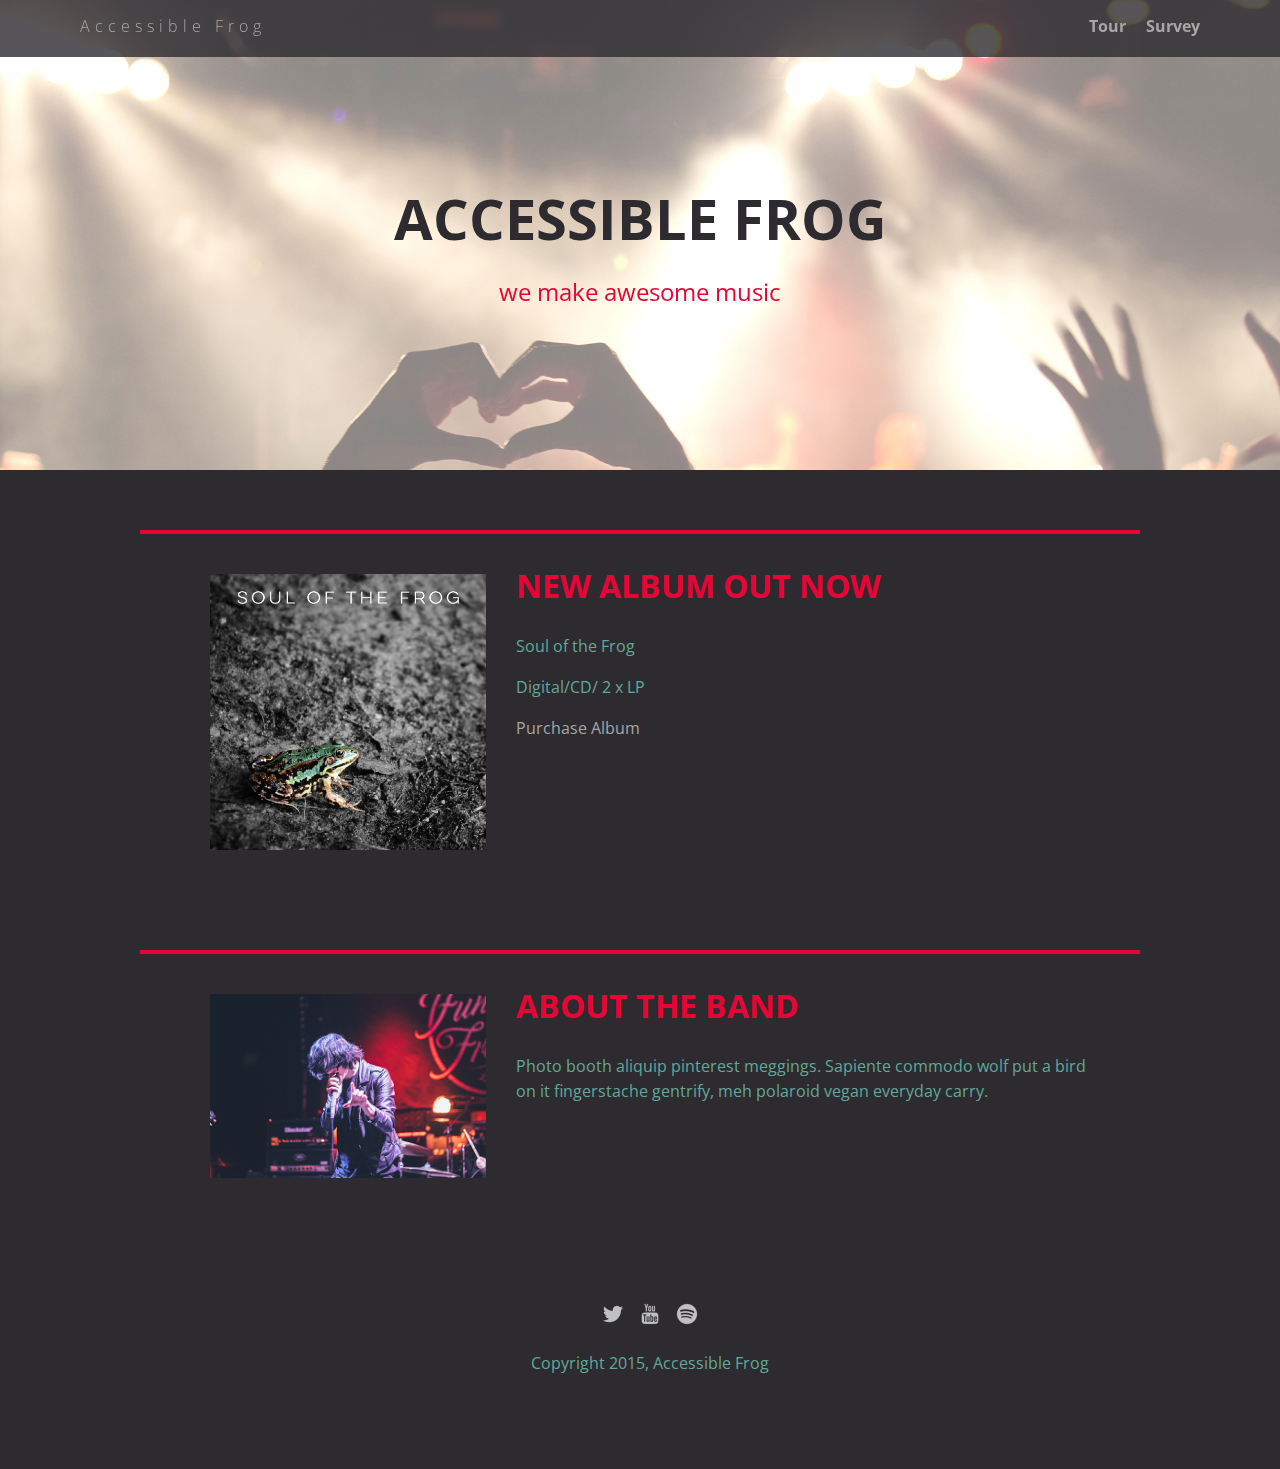
<file: index.html>
<!doctype html>
<html lang="en">
  <head>
      <meta charset="utf-8">
      <link href="css/styles.css" rel="stylesheet" type="text/css" />
      <meta name="viewport" content="width=device-width, initial-scale=1, maximum-scale=1, user-scalable=0"/>
      <link href='https://fonts.googleapis.com/css?family=Open+Sans:400,300,600' rel='stylesheet' type='text/css'>
      <title>Accessible Frog | Home</title>
  </head>

  <body>
    <div class="main-nav" role="navigation">
      <ul class="nav">
        <li class="name"><a href="#">Accessible Frog</a></li>
        <li><a href="tour.html">Tour</a></li>
        <li><a href="survey.html">Survey</a></li>
      </ul>
    </div>

    <header role="banner">
      <div class="brand-text">
        <h1>Accessible Frog</h1>
        <p class="slogan">We Make Awesome Music</p>
      </div>
    </header>

    <main role="main">
      <div class="card">
        <div class="flex">
          <img class="photo" src= "img/soul_of_the_frog.jpg" alt="Album cover featuring a photo of a frog.">
          <div class="information">
            <h2>New album out now</h2>
            <p>Soul of the Frog</p>
            <p>Digital/CD/ 2 x LP</p>
            <a href="#" class="buy">Purchase Album</a>
          </div>
        </div>
      </div>

      <div class="card">
        <div class="flex">
          <img class="photo" src= "img/lead_singer.jpg" alt="Photo of the singer performing on stage.">
          <div class="information">
            <h2>About the band</h2>
            <p>Photo booth aliquip pinterest meggings. Sapiente commodo wolf put a bird on it fingerstache gentrify, meh polaroid vegan everyday carry.</p>
          </div>
        </div>
      </div>
    </main>

    <footer role="contentinfo">
      <ul>
        <li><a href="#" class="social twitter"><img src= "img/twitter-32.png" alt="twitter icon"></a></li>
        <li><a href="#" class="social youtube"><img src= "img/youtube-32.png" alt="youtube icon"></a></li>
        <li><a href="#" class="social spotify"><img src= "img/spotify-32.png" alt="spotify icon"></a></li>
      </ul>
      <p class="copyright">Copyright 2015, Accessible Frog</p>
    </footer>

  </body>
</html>
</file>
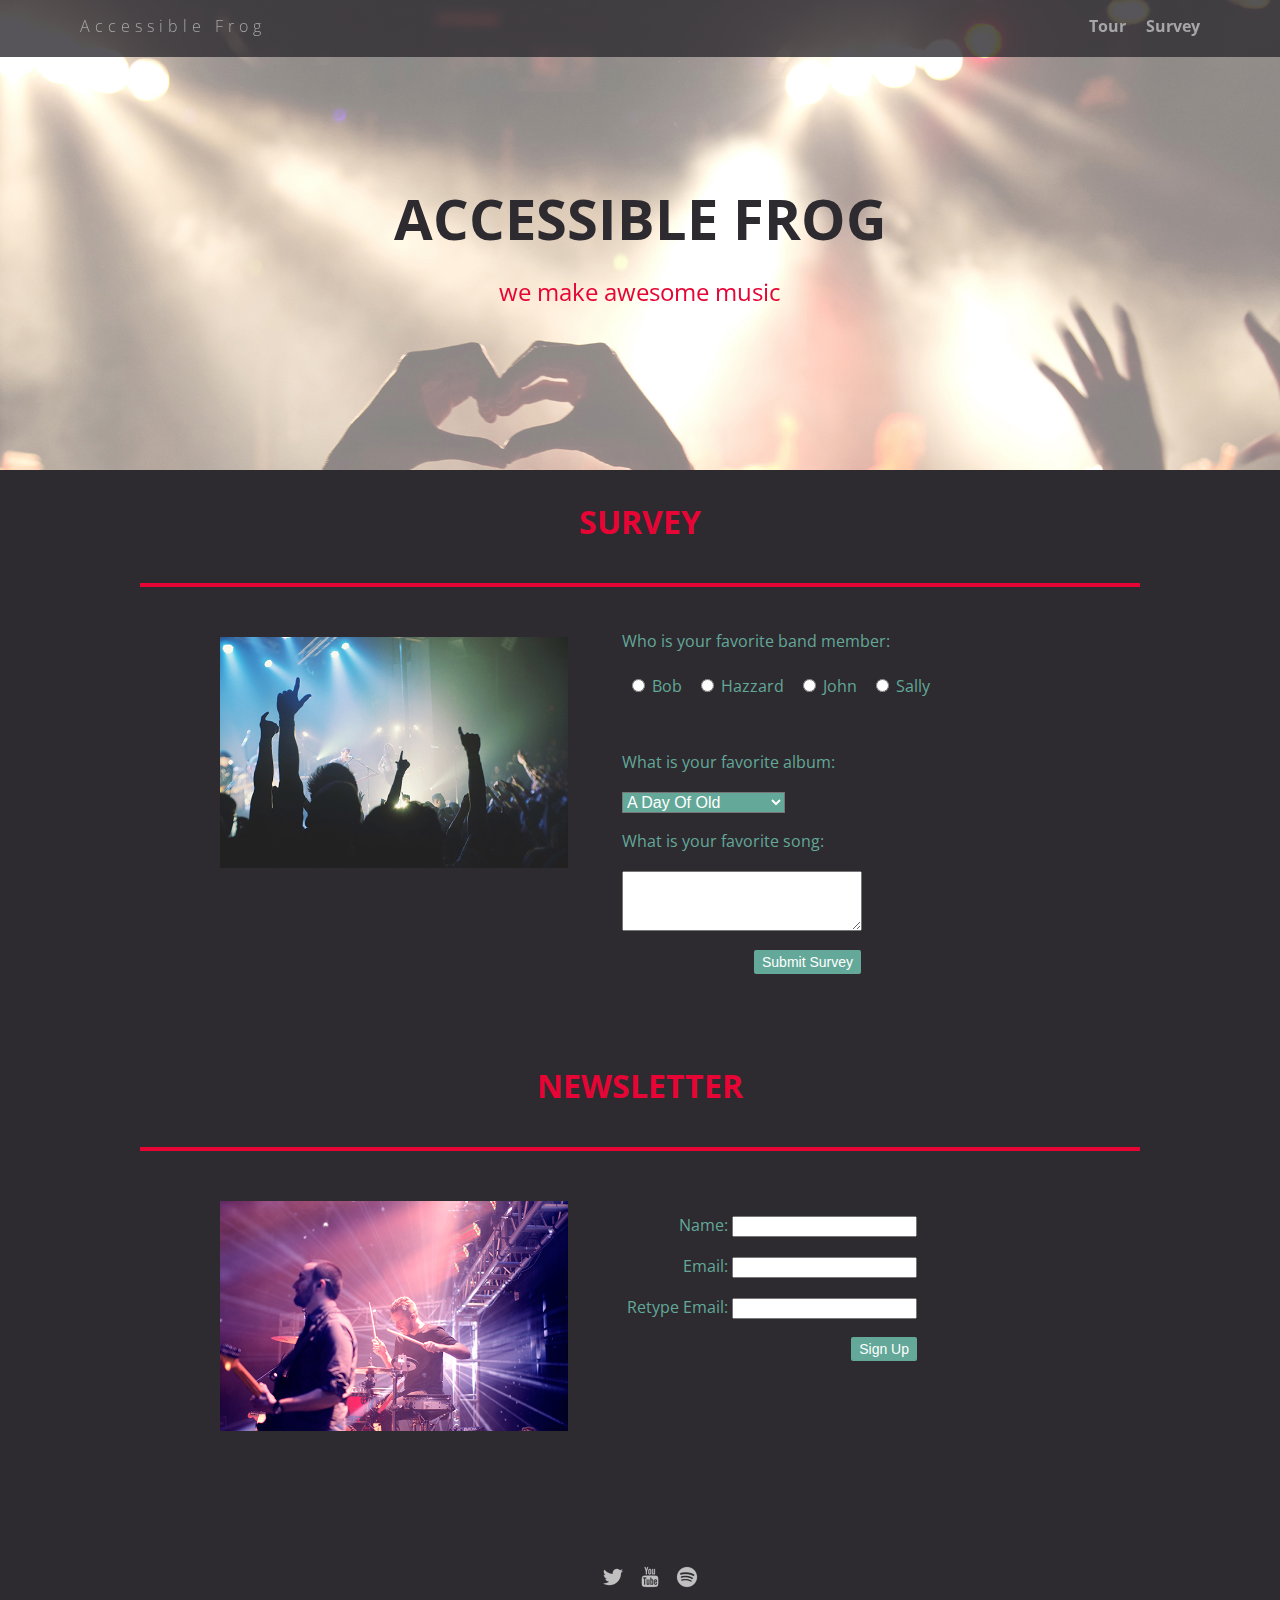
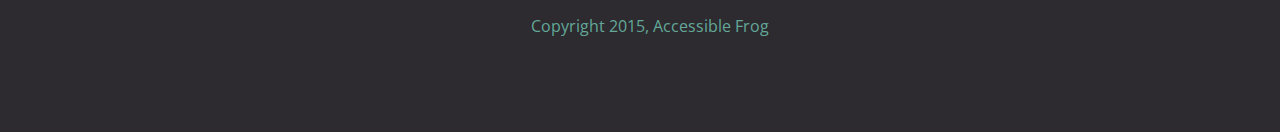
<file: survey.html>
<!doctype html>
<html lang="en">
  <head>
    <meta charset="utf-8">
    <link href="css/styles.css" rel="stylesheet" type="text/css" />
    <link href="css/survey.css" rel="stylesheet" type="text/css" />
    <meta name="viewport" content="width=device-width, initial-scale=1, maximum-scale=1, user-scalable=0"/>
    <link href='https://fonts.googleapis.com/css?family=Open+Sans:400,300,600' rel='stylesheet' type='text/css'>
    <title>Accessible Frog | Survey</title>
  </head>

  <body>
    <div class="main-nav" role="navigation">
      <ul class="nav">
        <li class="name"><a href="index.html">Accessible Frog</a></li>
        <li><a href="tour.html">Tour</a></li>
        <li><a href="#">Survey</a></li>
      </ul>
    </div>

    <header role="banner">
      <div class="brand-text">
        <h1>Accessible Frog</h1>
        <p class="slogan">We Make Awesome Music</p>
      </div>
    </header>

    <main role="main">
      <h2>Survey</h2>
      <div class="card">
        <div class="flex">
          <img class="photo" src= "img/concert01.jpg" alt="photo of the crowd with hands in the air at super awesome accessible frog concert">
          <div class="container">

            <form class="survey" action="#" method="get">

	            <fieldset>
	              <legend>Band Members</legend>
	              <p>Who is your favorite band member:</p>

	              <ul>
	              	<li>
		               <input type="radio" name="res" value="Bob" id="Bob">
		               <label for="Bob">Bob</label>
	              	</li>
	              	<li>
	               	  <input type="radio" name="res" value="Hazzard" id="Hazzard">
	              	  <label for="Hazzard">Hazzard</label>            		
	              	</li>
	              	<li>
	              	  <input type="radio" name="res" value="John" id="John"> 
	              	  <label for="John">John</label>	              	              	
		            </li>
	              	<li>
	              		<input type="radio" name="res" value="Sally" id="Sally">
	           			<label for="Sally">Sally</label>
	              	</li>
	              </ul>
	            </fieldset>

	            <fieldset>
	              <legend>Albums and Songs</legend>
	              <p>What is your favorite album:</p>
	              <select id="albums" name="select">
	              	<option value="2">A Day Of Old</option>
	              	<option value="4">Diamond Fireworks</option>
	                <option value="5">Enjoy Your Desire</option>
	                <option value="3">Finding My Shadow</option>
	                <option value="9">Heroic Forever</option>
	                <option value="10">Midnight Fires</option>
	                <option value="7">Music Of My Life</option>
	                <option value="1">Party For An Angel</option>
	                <option value="8">Song For Yesterday</option>
	                <option value="11">Street Of The Rider</option>
	                <option value="6">This Is For You</option>
	              </select>

	              <p>What is your favorite song:</p>
	              <textarea aria-label="Enter your favorite song"></textarea>

	              <button type="submit" class="surveySubmit" aria-describedby="submit-hint1">Submit Survey</button>
                <p class="invisible" id="submit-hint1">This Button will submit your completed survey to Accessible Frog</p>
                </fieldset>
            </form>
          </div>
        </div>
      </div>
      <h2>Newsletter</h2>
      <div class="card">
        <div class="flex">
          <img class="photo" src= "img/the_band.jpg" alt="Photo of the guitar player and drummer on stage.">
            <div class="container">
              <form class="newsletter">
                <fieldset>
              	  <legend>Mail Sign-up</legend>
                  <ul>
                    <li>
                    <label for="user_name">Name:</label> 
                    <input type ="text" name="textfield" id="user_name">
                    </li>
                    <li>
                    <label for="user_email">Email:</label> 
                    <input type ="email" name="textfield" id="user_email">
                    </li>
                    <li>
                    <label for ="email_confirm">Retype Email:</label>
                    <input type ="email" name="textfield" id="email_confirm">
                    </li>
                    <li>
                    <button type="submit" aria-describedby="submit-hint2">Sign Up</button>
                    <p class="invisible" id="submit-hint2">This Button will submit email contact information and add you to the Accessible Frog mailing list.</p>
                    </li>
                  </ul>
                  </fieldset>
              </form>
            </div>
        </div>
      </div>
    </main>

    <footer role="contentinfo">
      <ul>
        <li><a href="#" class="social twitter"><img src= "img/twitter-32.png" alt="twitter icon"></a></li>
        <li><a href="#" class="social youtube"><img src= "img/youtube-32.png" alt="youtube icon"></a></li>
        <li><a href="#" class="social spotify"><img src= "img/spotify-32.png" alt="spotify icon"></a></li>
      </ul>
      <p class="copyright">Copyright 2015, Accessible Frog</p>
    </footer>
  </body>
</html>
</file>
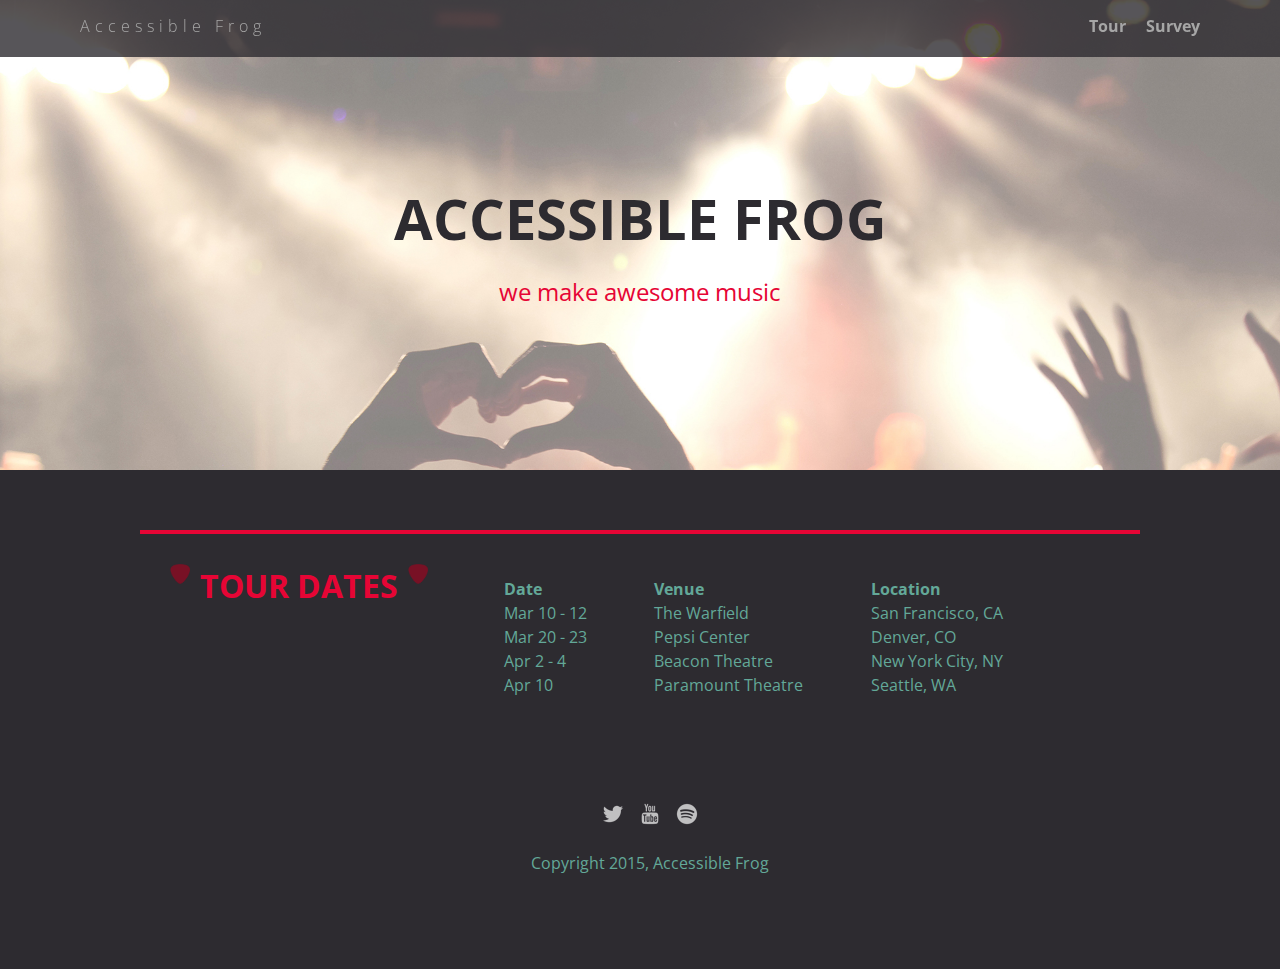
<file: tour.html>
<!doctype html>
<html lang="en">
  <head>
      <meta charset="utf-8">
      <link href="css/styles.css" rel="stylesheet" type="text/css" />
      <link href="css/tour.css" rel="stylesheet" type="text/css" />
      <meta name="viewport" content="width=device-width, initial-scale=1, maximum-scale=1, user-scalable=0"/>
      <link href='https://fonts.googleapis.com/css?family=Open+Sans:400,300,600' rel='stylesheet' type='text/css'>
      <title>Accessible Frog | Tour Dates</title>
  </head>

  <body>
    <div class="main-nav" role="navigation">
      <ul class="nav">
        <li class="name"><a href="index.html">Accessible Frog</a></li>
        <li><a href="#">Tour</a></li>
        <li><a href="survey.html">Survey</a></li>
      </ul>
    </div>

    <header role="banner">
      <div class="brand-text">
        <h1>Accessible Frog</h1>
        <p class="slogan">We Make Awesome Music</p>
      </div>
    </header>

    <main role="main">
      <div class="card tourcard">
        <div class="flex">
        <!-- The following images are decorative for this project. -->
        <!-- Please see the project instructions for information on how to handle these. -->
          <img class="pick" src= "img/guitar_pick.png" alt="">
          <h2>Tour Dates</h2>
          <img class="pick" src= "img/guitar_pick.png" alt="">

          <table>
          <caption>2015 Tour Dates for Accessible Frog.</caption>
            <tr>
              <th scope="col">Date</th>
              <th scope="col">Venue</th>
              <th scope="col">Location</th>
            </tr>
            <tr>
              <td>Mar 10 - 12</td>
              <td>The Warfield</td>
              <td>San Francisco, CA</td>
            </tr>

            <tr>
              <td>Mar 20 - 23</td>
              <td>Pepsi Center</td>
              <td>Denver, CO</td>
            </tr>
            <tr>
              <td>Apr 2 - 4</td>
              <td>Beacon Theatre</td>
              <td>New York City, NY</td>
            </tr>
            <tr>
              <td>Apr 10</td>
              <td>Paramount Theatre</td>
              <td>Seattle, WA</td>
            </tr>

          </table>
        </div>
      </div>
    </main>
    
    <footer role="contentinfo">
      <ul>
        <li><a href="#" class="social twitter"><img src= "img/twitter-32.png" alt="twitter icon"></a></li>
        <li><a href="#" class="social youtube"><img src= "img/youtube-32.png" alt="youtube icon"></a></li>
        <li><a href="#" class="social spotify"><img src= "img/spotify-32.png" alt="spotify icon"></a></li>
      </ul>
      <p class="copyright">Copyright 2015, Accessible Frog</p>
    </footer>
  </body>
</html>
</file>
<file: css/styles.css>
/* Global Layout Set-up */
* {
  box-sizing: border-box;
}

body {
  margin: 0;
  padding: 0;
  text-align: center;
  font-family: 'Open Sans', sans-serif;
  color: #63A898;
  background: #2d2b30;
}

/* Link Styles */

a {
  text-decoration: none;
  color: #a6a6a6;
}

a:hover {
  color: #fff;
}

/* Section Styles */

.main-nav {
  width: 100%;
  background: rgba(45, 43, 48, 0.8);
  min-height: 30px;
  padding: 10px;
  position: fixed;
  text-align: center;
}

.nav {
  display: flex;
  justify-content: space-around;
  font-weight: 700;
  list-style-type: none;
  margin: 0 auto;
  padding: 0;
}

.nav .name {
  display: block;
  margin-right: auto;
  color: white;
  letter-spacing: 5px;
}

.nav li {
  padding: 5px 10px 10px 10px;
}

.nav a {
  transition: all .5s;
}

.nav a:hover {
  color: white
}

header {
  text-align: center;
  background: url('../img/concert02_no_text.jpg') no-repeat top center ;
  background-size: cover;
  overflow: hidden;
  padding-top: 60px;
  height: 350px;
}

.brand-text {
  position: relative; 
  top: 30%;
}

.brand-text h1 {
  font-size: 2.15em;
  text-transform: uppercase;
  color: #2d2b30;
}

.brand-text .slogan {
  font-size: 1.15em;
  position: relative;
  bottom: .75em;
  text-transform: lowercase;
  color: #e60535
}

.tag {
  color: black;
  padding: 10px;
  letter-spacing: 5px;
}

.name{
  font-weight: 300;
}

header .name{
  font-size: 3em;
}
.tagline {
  font-weight: 600;
  padding: 20px;
  text-transform: uppercase;
  color: #e60540
}

.card {
  margin: 30px;
  padding: 20px 40px 40px;
  text-align: left;
  border-top: 4px solid #e60535;
  clear: both;
}
.card:hover {
  border-color: #96731A;
}


.photo{
  display: block;
  width: 200px;
  height: 0%;
  margin: 0 auto;
}

.information{
  width: 100%;
  text-align: center;
  /*display: inline-block;
  position: absolute;*/
}

h2 {
  font-size: 2em;
  text-transform: uppercase;
  color: #e60535;
  margin-top: 10px;
}

.invisible {
	display: none;
}

/* Footer styles */

footer {
  width: 100%;
  min-height: 30px;
  padding: 20px 0 40px 20px;
}

footer .copyright {
  top: -8px;
  font-size: .75em;
}

footer ul {
  list-style-type: none;
  margin: 0;
  padding: 0;
}

footer ul li {
  display: inline-block;
}

footer img {
  width: 32px;
  height: 32px;
}

a.social {
  opacity: .7;
}

a.social:hover {
  opacity: 1;
}

/* Styles for larger screens */
@media screen and (min-width: 840px) {

  .flex {
    display: -ms-flexbox;      /* TWEENER - IE 10 */
    display: flex;
    max-width: 1200px;
    -ms-flex-pack: distribute;
  }

  header {
    min-height: 470px;
  }

  .nav {
    max-width: 1200px;
    padding: 0 30px;
  }

.brand-text {
  position: relative; 
  top: 20%;
}

.brand-text h1 {
  font-size: 3.5em;
  text-transform: uppercase;
  color: #2d2b30;
}

.brand-text .slogan {
  position: relative;
  bottom: .75em;
  text-transform: lowercase;
  color: #e60535; 
  font-size: 1.5em;
}


  main {
    padding-top: 20px;
  }

  main p {
    line-height: 1.6em;
  }

  .card{
    margin: 40px auto;
    padding: 20px 40px 40px;
    width: 80%;
    max-width: 1000px;
  }

  .photo{
    width: 30%;
    margin: 20px 30px;
  }

  .information{
    text-align: left;
  }

  footer {
    font-size: 1.3em;
    max-width: 1200px;
    margin: 40px auto;
  }
  
}
</file>
<file: css/survey.css>
/* Survey page styles */

.photo{
  width: 60%;
  padding: 10px;
}

form {
  margin: 0 auto;
  text-align: left;
  display: inline-block;
}

.container{
  text-align: center;
}
.newsletter{
  text-align: right;
  padding-top: 1em;
}

fieldset {
  border: none;
}

form ul {
  list-style-type: none;
  padding-left: 0;
}

form ul li {
  
  display: inline-block;
  padding: 5px;
}

textarea {
  width: 240px;
  height: 60px;
}

input,
textarea, 
select,
label, 
button {
  cursor: pointer;
}

input:focus {
  outline: solid 2px #e60535;
  animation: flickerAnimation 2s infinite;
}

input[type=radio] {
  outline: none;
}

textarea:focus {
  outline: solid 2px #e60535;
  animation: flickerAnimation 2s infinite;
}

select:focus {
  outline: 2px solid #e60535;
  animation: flickerAnimation 2s infinite;
}

@keyframes flickerAnimation { 
  0%   { outline: 2px solid #e60535; }
  50%  { outline: 2px solid #000; }
  100% { outline: 2px solid #e60535; }
}

select {
  font-size: 1em;
  background: #63A898;
  color: #fff;
}

legend {
  display: none;
}

button {
  background: #63A898;
  color: #fff;
  font-size: 14px;
  border: none;
  border-radius: 2px;
  padding: 4px 8px;
}

.newsletter ul li {
  display: block;
  margin-bottom: .5em;
}
.surveySubmit {
  display: block;
  position: relative; 
  left: 132px;
  margin-top: 1em;
}

.flexed {
  display: flex;
}


/* Styles for larger screens */
@media screen and (min-width: 840px) {
  .photo{
    width: 40%;
  }

}
</file>
<file: css/tour.css>
/* Tour page styles */
.tourcard {
	padding-left: 0;
}
table {
  font-family: 'Open Sans', sans-serif;
}

.heading{
  display: inline-block;
  margin: 0;
}

.pick{
  width: 40px;
  height: 40px;
  padding: 10px;
}

th,
td {
	padding: .5em;
}

caption {
	visibility: hidden;
}

@media screen and (min-width: 840px) {
	.tourcard {
		padding-left: 20px;
	}

	table {
		padding-left: 2em;
		width: 600px;
	}

	th,
	td {
		padding: 0 2em 0 2em;
	}
}
</file>
